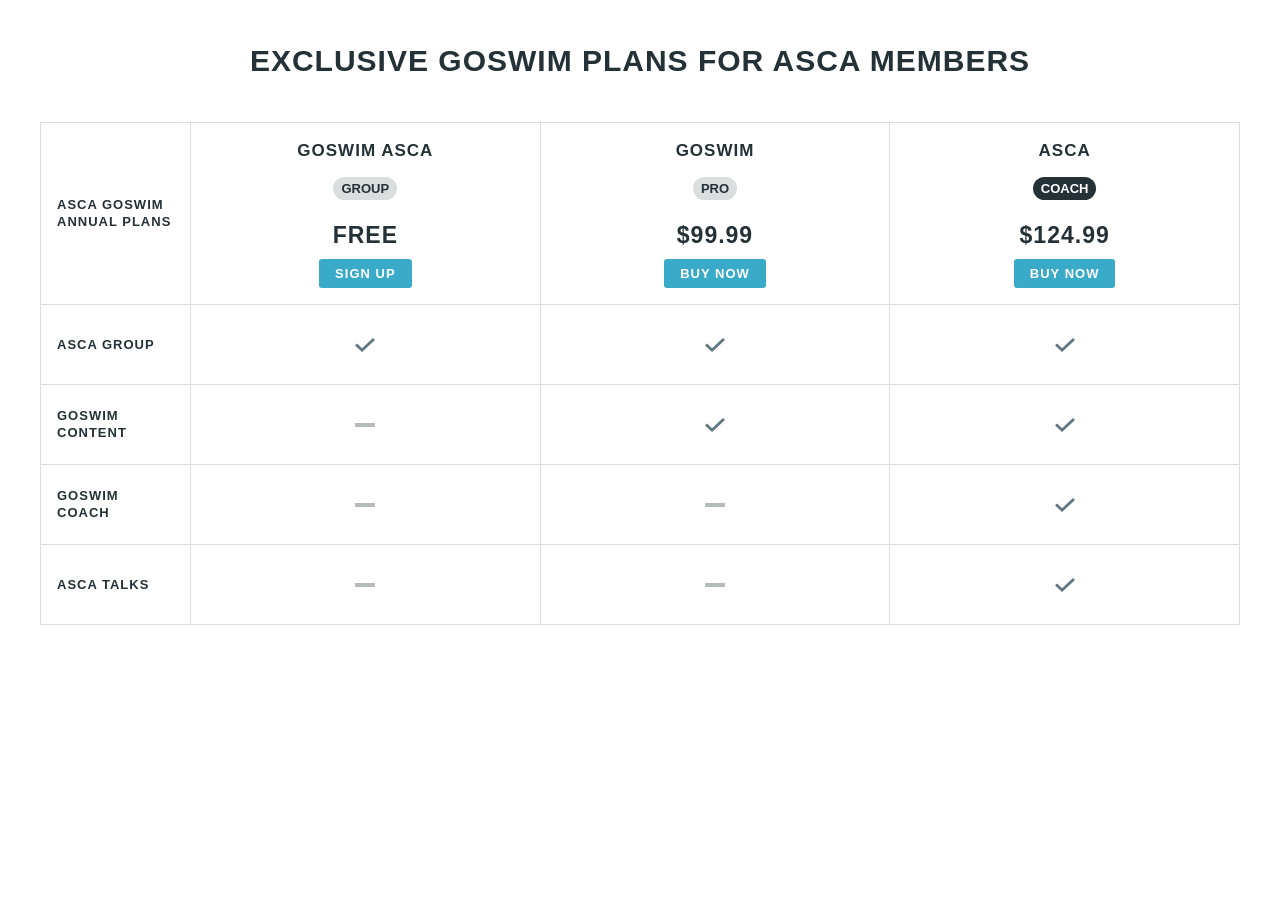
<file: index.html>
<!DOCTYPE html>
<html lang="en">
<head>
	<meta charset="utf-8">
	<meta name="viewport" content="width=device-width, initial-scale=1" />
	<title>GoSwim ASCA Subscriptions</title>
	<link rel="stylesheet" href="css/main.css">
</head>

<body>
	<h1 class="type-xlg type-center">Exclusive GoSwim plans for ASCA members</h1>
	<div class="fade"></div>
	<div class="wrapper">
	<div class="grid-container">
	<div class="grid-item grid-row grid-label">
		<p class="type-md label">ASCA GoSwim Annual Plans</p>
	</div>
	<div class="grid-item">
		<p class="type-md">GoSwim ASCA</p>
		<span class="badge badge-pro">Group</span>
		<p class="type-lg new-price">Free</p>
		<a class="button" href="">Sign Up</a>
	</div>
	<div class="grid-item">
		<p class="type-md">GoSwim</p>
		<span class="badge badge-pro">Pro</span>
		<p class="type-lg new-price">$99.99</p>
		<a class="button" href="">Buy Now</a>
	</div>
	<div class="grid-item">
		<p class="type-md">ASCA</p>
		<span class="badge badge-coach">Coach</span>
		<p class="type-lg new-price">$124.99</p>
		<a class="button" href="">Buy Now</a>
	</div>
	<!--ASCA Group Row -->
	<div class="grid-item grid-row grid-label">
		<p class="type-md label">ASCA Group</p>
	</div>
	<div class="grid-item grid-row">
		<img class="check-icon" alt="Checkmark" src="assets/checkmark.svg">
	</div>
	<div class="grid-item grid-row">
		<img class="check-icon" alt="Checkmark" src="assets/checkmark.svg">
	</div>
	<div class="grid-item grid-row">
		<img class="check-icon" alt="Checkmark" src="assets/checkmark.svg">
	</div>
	<!-- GoSwim Content Row -->
	<div class="grid-item grid-row grid-label">
		<p class="type-md label">GoSwim Content</p>
	</div>
	<div class="grid-item grid-row">
		<img class="check-icon" alt="Dash" src="assets/checkdash.svg">
	</div>
	<div class="grid-item grid-row">
		<img class="check-icon" alt="Checkmark" src="assets/checkmark.svg">
	</div>
	<div class="grid-item grid-row">
		<img class="check-icon" alt="Checkmark" src="assets/checkmark.svg">
	</div>
	<!-- GoSwim Coach Row -->
	<div class="grid-item grid-row grid-label">
		<p class="type-md label">GoSwim Coach</p>
	</div>
	<div class="grid-item grid-row">
		<img class="check-icon" alt="Dash" src="assets/checkdash.svg">
	</div>
	<div class="grid-item grid-row">
		<img class="check-icon" alt="Dash" src="assets/checkdash.svg">
	</div>
	<div class="grid-item grid-row">
		<img class="check-icon" alt="Checkmark" src="assets/checkmark.svg">
	</div>
	<!-- ASCA Talks Row -->
	<div class="grid-item grid-row grid-label">
		<p class="type-md label">ASCA Talks</p>
	</div>
	<div class="grid-item grid-row">
		<img class="check-icon" alt="Dash" src="assets/checkdash.svg">
	</div>
	<div class="grid-item grid-row">
		<img class="check-icon" alt="Dash" src="assets/checkdash.svg">
	</div>
	<div class="grid-item grid-row">
		<img class="check-icon" alt="Checkmark" src="assets/checkmark.svg">
	</div>
	</div> <!-- Grid Container -->
</div> <!-- Wrapper -->
</body>

</html>
</file>
<file: css/main.css>
/*--------------------------------------------------------------------
 * GoSwim
 *------------------------------------------------------------------*/
/*--------------------------------------------------------------------
 * Normalize
 *------------------------------------------------------------------*/
/*! normalize.css v8.0.0 | MIT License | github.com/necolas/normalize.css */
/* Document
   ========================================================================== */
/**
 * 1. Correct the line height in all browsers.
 * 2. Prevent adjustments of font size after orientation changes in iOS.
 */
html {
  line-height: 1.25;
  /* 1 */
  -webkit-text-size-adjust: 100%;
  /* 2 */ }

/* Sections
   ========================================================================== */
/**
 * Remove the margin in all browsers.
 */
body {
  margin: 0; }

/**
 * Correct the font size and margin on `h1` elements within `section` and
 * `article` contexts in Chrome, Firefox, and Safari.
 */
h1 {
  font-size: 2em;
  margin: 0.67em 0; }

/* Grouping content
   ========================================================================== */
/**
 * 1. Add the correct box sizing in Firefox.
 * 2. Show the overflow in Edge and IE.
 */
hr {
  box-sizing: content-box;
  /* 1 */
  height: 0;
  /* 1 */
  overflow: visible;
  /* 2 */ }

/**
 * 1. Correct the inheritance and scaling of font size in all browsers.
 * 2. Correct the odd `em` font sizing in all browsers.
 */
pre {
  font-family: monospace, monospace;
  /* 1 */
  font-size: 1em;
  /* 2 */ }

/* Text-level semantics
   ========================================================================== */
/**
 * Remove the gray background on active links in IE 10.
 */
a {
  background-color: transparent; }

/**
 * 1. Remove the bottom border in Chrome 57-
 * 2. Add the correct text decoration in Chrome, Edge, IE, Opera, and Safari.
 */
abbr[title] {
  border-bottom: none;
  /* 1 */
  text-decoration: underline;
  /* 2 */
  -webkit-text-decoration: underline dotted;
          text-decoration: underline dotted;
  /* 2 */ }

/**
 * Add the correct font weight in Chrome, Edge, and Safari.
 */
b,
strong {
  font-weight: bolder; }

/**
 * 1. Correct the inheritance and scaling of font size in all browsers.
 * 2. Correct the odd `em` font sizing in all browsers.
 */
code,
kbd,
samp {
  font-family: monospace, monospace;
  /* 1 */
  font-size: 1em;
  /* 2 */ }

/**
 * Add the correct font size in all browsers.
 */
small {
  font-size: 80%; }

/* Embedded content
   ========================================================================== */
/**
 * Remove the border on images inside links in IE 10.
 */
img {
  border-style: none; }

/* Forms
   ========================================================================== */
/**
 * 1. Change the font styles in all browsers.
 * 2. Remove the margin in Firefox and Safari.
 */
button,
input,
optgroup,
select,
textarea {
  font-family: inherit;
  /* 1 */
  font-size: 100%;
  /* 1 */
  line-height: 1.15;
  /* 1 */
  margin: 0;
  /* 2 */ }

/**
 * Show the overflow in IE.
 * 1. Show the overflow in Edge.
 */
button,
input {
  /* 1 */
  overflow: visible; }

/**
 * Remove the inheritance of text transform in Edge, Firefox, and IE.
 * 1. Remove the inheritance of text transform in Firefox.
 */
button,
select {
  /* 1 */
  text-transform: none; }

/**
 * Correct the inability to style clickable types in iOS and Safari.
 */
button,
[type="button"],
[type="reset"],
[type="submit"] {
  -webkit-appearance: button; }

/**
 * Remove the inner border and padding in Firefox.
 */
button::-moz-focus-inner,
[type="button"]::-moz-focus-inner,
[type="reset"]::-moz-focus-inner,
[type="submit"]::-moz-focus-inner {
  border-style: none;
  padding: 0; }

/**
 * Restore the focus styles unset by the previous rule.
 */
button:-moz-focusring,
[type="button"]:-moz-focusring,
[type="reset"]:-moz-focusring,
[type="submit"]:-moz-focusring {
  outline: 1px dotted ButtonText; }

/**
 * Correct the padding in Firefox.
 */
fieldset {
  padding: 0.35em 0.75em 0.625em; }

/**
 * Remove the default vertical scrollbar in IE 10+.
 */
textarea {
  overflow: auto; }

/**
 * 1. Add the correct box sizing in IE 10.
 * 2. Remove the padding in IE 10.
 */
[type="checkbox"],
[type="radio"] {
  box-sizing: border-box;
  /* 1 */
  padding: 0;
  /* 2 */ }

/**
 * Correct the cursor style of increment and decrement buttons in Chrome.
 */
[type="number"]::-webkit-inner-spin-button,
[type="number"]::-webkit-outer-spin-button {
  height: auto; }

/**
 * 1. Correct the odd appearance in Chrome and Safari.
 * 2. Correct the outline style in Safari.
 */
[type="search"] {
  -webkit-appearance: textfield;
  /* 1 */
  outline-offset: -2px;
  /* 2 */ }

/**
 * Remove the inner padding in Chrome and Safari on macOS.
 */
[type="search"]::-webkit-search-decoration {
  -webkit-appearance: none; }

/**
 * 1. Correct the inability to style clickable types in iOS and Safari.
 * 2. Change font properties to `inherit` in Safari.
 */
::-webkit-file-upload-button {
  -webkit-appearance: button;
  /* 1 */
  font: inherit;
  /* 2 */ }

/**
 * Add the correct display in IE 10.
 */
[hidden] {
  display: none; }

/*--------------------------------------------------------------------
 * Settings
 *------------------------------------------------------------------*/
/*--------------------------------------------------------------------
 * Typography
 *------------------------------------------------------------------*/
.type-xlg {
  color: #243137;
  font-family: "Brandon Grotesque", "Verdana", "Geneva", sans-serif;
  font-size: 23px;
  font-weight: 600;
  text-transform: uppercase;
  line-height: 1.3;
  letter-spacing: 1px;
  position: sticky;
  position: -webkit-sticky;
  left: 0;
  z-index: 20;
  margin-top: 32px; }
  @media only screen and (min-width: 640px) {
    .type-xlg {
      font-size: 30px;
      line-height: 1.4; } }
  @media only screen and (min-width: 1137px) {
    .type-xlg {
      margin-top: 40px; } }

.type-lg {
  color: #243137;
  font-family: "Brandon Grotesque", "Verdana", "Geneva", sans-serif;
  font-size: 23px;
  font-weight: 600;
  text-transform: uppercase;
  line-height: 1.3;
  letter-spacing: 1px; }

.type-md {
  color: #243137;
  font-family: "Brandon Grotesque", "Verdana", "Geneva", sans-serif;
  font-size: 17px;
  font-weight: 600;
  text-transform: uppercase;
  letter-spacing: 1px; }

.type-sm {
  color: #B6BCBE;
  font-family: "Brandon Grotesque", "Verdana", "Geneva", sans-serif;
  font-size: 13px;
  font-weight: 600;
  text-transform: uppercase;
  letter-spacing: 0.5px; }

.type-left {
  text-align: left; }

.type-center {
  text-align: center; }

.label {
  font-size: 13px;
  -webkit-margin-before: 0;
  -webkit-margin-after: 0;
  -webkit-align-self: center;
              -ms-grid-row-align: center;
          align-self: center;
  padding-left: 16px;
  padding-right: 16px;
  text-align: left;
  position: -moz-sticky;
  position: -webkit-sticky;
  position: sticky;
  left: 0; }

.new-price {
  margin-bottom: 8px; }

/*--------------------------------------------------------------------
 * Components
 *------------------------------------------------------------------*/
.button {
  background-color: #39AAC8;
  border: 0;
  border-radius: 3px;
  color: #FFFFFF;
  cursor: pointer;
  display: inline-block;
  font-family: "Brandon Grotesque", "Verdana", "Geneva", sans-serif;
  font-size: 13px;
  font-weight: 600;
  line-height: 1;
  padding: 8px 16px;
  text-decoration: none;
  vertical-align: middle;
  white-space: nowrap;
  text-transform: uppercase;
  letter-spacing: 1px;
  margin: 0 16px 16px 16px; }

.badge {
  font-size: 13px;
  font-family: "Brandon Grotesque", "Verdana", "Geneva", sans-serif;
  font-weight: 600;
  text-transform: uppercase;
  -webkit-align-self: center;
              -ms-grid-row-align: center;
          align-self: center;
  border-radius: 20px;
  cursor: default;
  line-height: 1.3;
  margin: 0 4px;
  padding: 4px 8px; }

.badge-pro {
  background-color: #DBDEDF;
  color: #243137; }

.badge-coach {
  background-color: #243137;
  color: #FFFFFF; }

/*--------------------------------------------------------------------
 * Grid
 *------------------------------------------------------------------*/
.wrapper {
  overflow-y: scroll;
  -webkit-overflow-scrolling: touch;
  margin: 32px;
  -webkit-transform: translateZ(0px);
  -webkit-transform: translate3d(0, 0, 0);
  -webkit-perspective: 1000; }
  @media only screen and (min-width: 1137px) {
    .wrapper {
      margin: 40px; } }

.grid-container {
  display: -ms-grid;
  display: grid;
  -ms-grid-columns: (150px)[2];
  grid-template-columns: repeat(2, 150px);
  border-top: 1px solid #DBDEDF;
  border-left: 1px solid #DBDEDF; }
  @media only screen and (min-width: 640px) {
    .grid-container {
      -ms-grid-rows: 1fr (80px)[4];
      grid-template-rows: 1fr repeat(4, 80px);
      -ms-grid-columns: 150px (1fr)[3];
      grid-template-columns: 150px repeat(3, 1fr);
      justify-items: stretch; } }

.grid-item {
  text-align: center;
  border-bottom: 1px solid #DBDEDF;
  border-right: 1px solid #DBDEDF; }

.grid-row {
  display: -webkit-box;
  display: -webkit-flex;
  display: flex;
  padding-top: 16px;
  padding-bottom: 16px; }
  @media only screen and (min-width: 640px) {
    .grid-row {
      padding-top: 0;
      padding-bottom: 0; } }

@media only screen and (max-width: 640px) {
  .grid-label {
    -ms-grid-column: 1;
        grid-column-start: 1;
    -ms-grid-column-span: col6-start;
    grid-column-end: span col6-start;
    background-color: #DBDEDF;
    padding-top: 8px;
    padding-bottom: 8px; } }

/*--------------------------------------------------------------------
 * Shared
 *------------------------------------------------------------------*/
.check-icon {
  max-width: 20px;
  vertical-align: middle;
  -webkit-align-self: center;
              -ms-grid-row-align: center;
          align-self: center;
  text-align: center;
  margin-left: auto;
  margin-right: auto; }

.fade {
  width: 100px;
  height: 100vh;
  position: absolute;
  right: 0;
  pointer-events: none;
  z-index: 10;
  background: -webkit-linear-gradient(right, white, rgba(255, 255, 255, 0));
  background: linear-gradient(to left, white, rgba(255, 255, 255, 0)); }

@media only screen and (min-width: 640px) {
  .fade {
    display: none; } }
</file>
